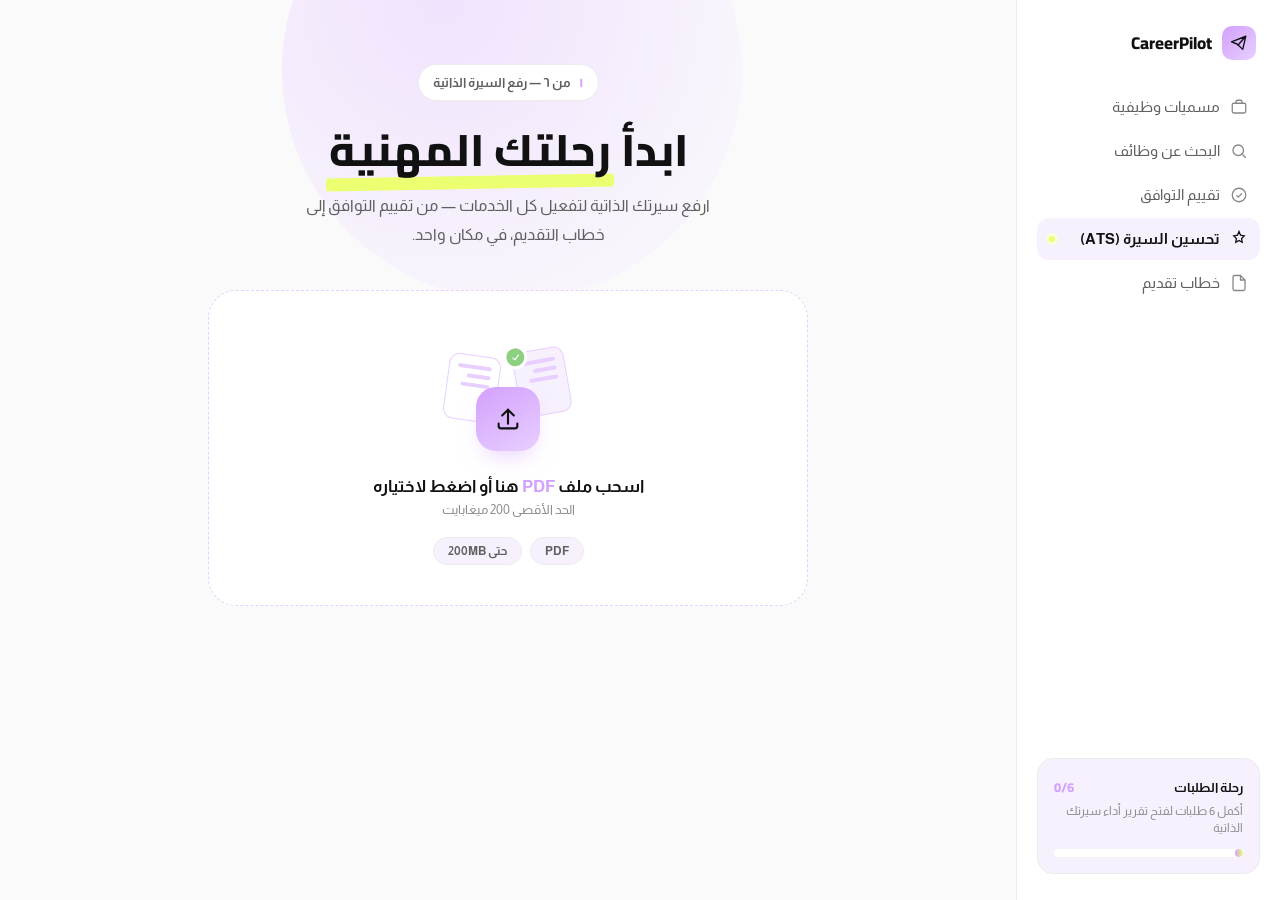
<file: frontend/design_reference.html>
<!DOCTYPE html>
<html lang="ar" dir="rtl">
<head>
<meta charset="UTF-8">
<meta name="viewport" content="width=device-width, initial-scale=1.0">
<title>CareerPilot — ابدأ رحلتك المهنية</title>
<link rel="preconnect" href="https://fonts.googleapis.com">
<link href="https://fonts.googleapis.com/css2?family=Cairo:wght@500;700;800&family=Almarai:wght@300;400;700&display=swap" rel="stylesheet">
<style>
  :root{
    --primary:#D3A0FD;
    --secondary:#E8CFFF;
    --purple-light:#F7F0FD;
    --accent:#ECFF70;
    --accent-light:#F8FFD9;
    --background:#FAFAFA;
    --text:#111111;
    --white:#FFFFFF;
    --border:#ECECEC;
    --text-secondary:#5F5F5F;
    --text-muted:#8D8D8D;
    --success:#8ED081;
    --warning:#F7C948;
    --error:#FF6B6B;
  }

  *{box-sizing:border-box; margin:0; padding:0;}
  body{ font-family:'Almarai', sans-serif; background:var(--background); color:var(--text); min-height:100vh; }
  h1,.display{ font-family:'Cairo', sans-serif; }

  .app{ display:flex; min-height:100vh; position:relative; overflow-x:hidden; }

  .blob{
    position:absolute; border-radius:50%; pointer-events:none; z-index:0;
    background: radial-gradient(circle at 35% 35%, var(--secondary), var(--purple-light) 72%);
    width:460px; height:460px; top:-160px; left:22%; opacity:.55;
  }
  @media (prefers-reduced-motion:no-preference){
    .blob{ animation: drift 18s ease-in-out infinite alternate; }
  }
  @keyframes drift{ from{ transform:translate(0,0); } to{ transform:translate(-16px,18px); } }

  /* ============ SIDEBAR ============ */
  aside{
    width:264px; flex-shrink:0; background:var(--white); border-left:1px solid var(--border);
    display:flex; flex-direction:column; justify-content:space-between; padding:26px 20px;
    position:relative; z-index:2;
  }
  .brand{ display:flex; align-items:center; gap:10px; padding:0 4px 26px 4px; }
  .brand-mark{
    width:34px; height:34px; border-radius:10px;
    background:linear-gradient(135deg, var(--primary), var(--secondary));
    display:flex; align-items:center; justify-content:center; flex-shrink:0;
  }
  .brand-mark svg{ width:18px; height:18px; }
  .brand-name{ font-family:'Cairo'; font-weight:800; font-size:17px; }

  nav{ display:flex; flex-direction:column; gap:2px; }
  .nav-item{
    display:flex; align-items:center; justify-content:space-between; padding:12px 12px; border-radius:12px;
    color:var(--text-secondary); font-size:14.5px; text-decoration:none; cursor:pointer;
    transition:background .15s ease, color .15s ease;
  }
  .nav-item .nav-left{ display:flex; align-items:center; gap:10px; }
  .nav-item svg{ width:18px; height:18px; opacity:.75; flex-shrink:0; }
  .nav-item:hover{ background:var(--purple-light); color:var(--text); }
  .nav-item:focus-visible{ outline:2px solid var(--primary); outline-offset:2px; }
  .nav-item.active{ background:var(--purple-light); color:var(--text); font-weight:700; }
  .nav-item.active svg{ opacity:1; }
  .active-dot{ width:6px; height:6px; border-radius:50%; background:var(--accent); box-shadow:0 0 0 3px var(--accent-light); }

  /* light progress card */
  .progress-card{
    border:1px solid var(--border); border-radius:16px; padding:16px;
    background:var(--purple-light);
  }
  .progress-top{ display:flex; justify-content:space-between; align-items:baseline; margin-bottom:4px; }
  .progress-top .label{ font-size:12.5px; font-weight:700; color:var(--text); }
  .progress-top .count{ font-family:'Cairo'; font-weight:800; font-size:13px; color:var(--primary); }
  .progress-sub{ font-size:11.5px; color:var(--text-muted); margin-bottom:12px; line-height:1.5; }
  .progress-track{ height:8px; border-radius:999px; background:var(--white); overflow:hidden; }
  .progress-fill{ height:100%; width:4%; border-radius:999px; background:linear-gradient(90deg, var(--primary), var(--accent)); }

  /* ============ MAIN ============ */
  main{ flex:1; padding:64px 60px; display:flex; flex-direction:column; align-items:center; position:relative; z-index:1; }
  .hero-inner{ width:100%; max-width:600px; }

  .eyebrow{
    display:inline-flex; align-items:center; gap:8px; background:var(--white); border:1px solid var(--border);
    padding:6px 14px; border-radius:999px; font-size:12.5px; color:var(--text-secondary); font-weight:700; margin-bottom:22px;
  }
  .eyebrow .step-num{ color:var(--primary); font-family:'Cairo'; font-weight:800; }

  h1{ font-size:44px; font-weight:800; line-height:1.25; margin-bottom:14px; text-align:center; }
  h1 .mark{ position:relative; white-space:nowrap; }
  h1 .mark::after{ content:""; position:absolute; right:-3px; left:-3px; bottom:2px; height:13px; background:var(--accent); z-index:-1; border-radius:3px; transform:rotate(-1deg); }
  .subtitle{ font-size:16px; color:var(--text-secondary); line-height:1.8; max-width:440px; margin:0 auto 40px auto; text-align:center; }

  /* ============ UPLOAD CARD ============ */
  .upload-card{
    background:var(--white);
    border:1.5px dashed var(--secondary);
    border-radius:28px;
    padding:56px 40px 40px 40px;
    text-align:center;
    display:flex; flex-direction:column; align-items:center;
    cursor:pointer;
    position:relative;
    transition:border-color .2s ease, background .2s ease, transform .15s ease;
  }
  .upload-card:hover{ border-color:var(--primary); background:var(--purple-light); }
  .upload-card.drag{ border-color:var(--primary); background:var(--accent-light); transform:scale(1.01); }
  .upload-card:focus-visible{ outline:2px solid var(--primary); outline-offset:4px; }

  /* icon cluster — floating document chips around a central upload badge */
  .icon-cluster{ position:relative; width:132px; height:104px; margin-bottom:26px; }

  .doc-chip{
    position:absolute; width:52px; height:66px; border-radius:10px;
    background:var(--purple-light); border:1.5px solid var(--secondary);
    padding:9px 8px;
  }
  .doc-chip .ln{ height:4px; border-radius:2px; background:var(--secondary); margin-bottom:5px; }
  .doc-chip .ln:nth-child(2){ width:70%; }
  .doc-chip .ln:nth-child(3){ width:85%; }
  .doc-chip .badge{
    position:absolute; top:-6px; left:-6px; width:18px; height:18px; border-radius:50%;
    background:var(--success); display:flex; align-items:center; justify-content:center;
    box-shadow:0 0 0 3px var(--white);
  }
  .doc-chip .badge svg{ width:9px; height:9px; stroke:var(--white); }

  .doc-chip.a{ top:2px; right:6px; transform:rotate(-10deg); }
  .doc-chip.b{ top:8px; left:4px; transform:rotate(8deg); background:var(--white); }

  @media (prefers-reduced-motion:no-preference){
    .doc-chip.a{ animation: float-a 4.5s ease-in-out infinite; }
    .doc-chip.b{ animation: float-b 5.2s ease-in-out infinite; }
  }
  @keyframes float-a{ 0%,100%{ transform:rotate(-10deg) translateY(0); } 50%{ transform:rotate(-7deg) translateY(-6px); } }
  @keyframes float-b{ 0%,100%{ transform:rotate(8deg) translateY(0); } 50%{ transform:rotate(5deg) translateY(-5px); } }

  .upload-badge{
    position:absolute; bottom:0; left:50%; transform:translateX(-50%);
    width:64px; height:64px; border-radius:20px;
    background:linear-gradient(150deg, var(--primary), var(--secondary));
    display:flex; align-items:center; justify-content:center;
    box-shadow:0 12px 24px -10px rgba(211,160,253,.6);
    transition:transform .2s ease;
  }
  .upload-card:hover .upload-badge{ transform:translateX(-50%) translateY(-3px); }
  .upload-badge svg{ width:28px; height:28px; }

  .up-title{ font-size:17px; font-weight:700; margin-bottom:6px; }
  .up-title .accent-text{ color:var(--primary); }
  .up-sub{ font-size:13px; color:var(--text-muted); margin-bottom:20px; }

  .chip-row{ display:flex; gap:8px; }
  .filetype-chip{
    font-size:12px; font-weight:700; color:var(--text-secondary);
    background:var(--purple-light); border:1px solid var(--border);
    padding:6px 14px; border-radius:999px;
  }

  .upload-card.success{ border-style:solid; border-color:var(--success); background:var(--accent-light); }
  .upload-card.success .upload-badge{ background:linear-gradient(150deg, var(--success), #B7E3AD); }

  input[type="file"]{ display:none; }

  @media (max-width:900px){
    .app{ flex-direction:column; }
    aside{ width:100%; border-left:none; border-bottom:1px solid var(--border); }
    main{ padding:36px 20px; }
    h1{ font-size:32px; }
    .upload-card{ padding:40px 24px 32px 24px; }
  }
</style>
</head>
<body>

<div class="app">
  <div class="blob"></div>

  <aside>
    <div>
      <div class="brand">
        <div class="brand-mark">
          <svg viewBox="0 0 24 24" fill="none"><path d="M21 3L2 10.5l6.5 2.5m12.5-10l-4 17.5-8-7.5m12-10L10.5 15" stroke="#111" stroke-width="1.8" stroke-linecap="round" stroke-linejoin="round"/></svg>
        </div>
        <div class="brand-name">CareerPilot</div>
      </div>

      <nav>
        <a class="nav-item" href="#">
          <span class="nav-left">
            <svg viewBox="0 0 24 24" fill="none" stroke="currentColor" stroke-width="1.7"><rect x="3" y="7" width="18" height="13" rx="2"/><path d="M8 7V5a2 2 0 0 1 2-2h4a2 2 0 0 1 2 2v2"/></svg>
            مسميات وظيفية
          </span>
        </a>
        <a class="nav-item" href="#">
          <span class="nav-left">
            <svg viewBox="0 0 24 24" fill="none" stroke="currentColor" stroke-width="1.7"><circle cx="11" cy="11" r="7"/><path d="M21 21l-4.3-4.3"/></svg>
            البحث عن وظائف
          </span>
        </a>
        <a class="nav-item" href="#">
          <span class="nav-left">
            <svg viewBox="0 0 24 24" fill="none" stroke="currentColor" stroke-width="1.7"><circle cx="12" cy="12" r="9"/><path d="M8.5 12.5l2.3 2.3L16 10"/></svg>
            تقييم التوافق
          </span>
        </a>
        <a class="nav-item active" href="#">
          <span class="nav-left">
            <svg viewBox="0 0 24 24" fill="none" stroke="currentColor" stroke-width="1.7"><path d="M12 2l2 5 5 .8-3.6 3.5.9 5.2L12 14l-4.3 2.5.9-5.2L5 7.8 10 7z"/></svg>
            تحسين السيرة (ATS)
          </span>
          <span class="active-dot"></span>
        </a>
        <a class="nav-item" href="#">
          <span class="nav-left">
            <svg viewBox="0 0 24 24" fill="none" stroke="currentColor" stroke-width="1.7"><path d="M14 2H6a2 2 0 0 0-2 2v16a2 2 0 0 0 2 2h12a2 2 0 0 0 2-2V8z"/><path d="M14 2v6h6"/></svg>
            خطاب تقديم
          </span>
        </a>
      </nav>
    </div>

    <div class="progress-card">
      <div class="progress-top">
        <span class="label">رحلة الطلبات</span>
        <span class="count">0/6</span>
      </div>
      <div class="progress-sub">أكمل 6 طلبات لفتح تقرير أداء سيرتك الذاتية</div>
      <div class="progress-track"><div class="progress-fill"></div></div>
    </div>
  </aside>

  <main>
    <div class="hero-inner">
      <div class="eyebrow" style="display:flex; margin:0 auto 22px auto; width:fit-content;"><span class="step-num">١</span> من ٦ — رفع السيرة الذاتية</div>

      <h1>ابدأ <span class="mark">رحلتك المهنية</span></h1>
      <p class="subtitle">ارفع سيرتك الذاتية لتفعيل كل الخدمات — من تقييم التوافق إلى خطاب التقديم، في مكان واحد.</p>

      <label class="upload-card" id="uploadCard" tabindex="0">
        <input type="file" accept="application/pdf" id="fileInput">

        <div class="icon-cluster">
          <div class="doc-chip a">
            <div class="ln"></div><div class="ln"></div><div class="ln"></div>
            <div class="badge"><svg viewBox="0 0 24 24" fill="none" stroke-width="3" stroke-linecap="round" stroke-linejoin="round"><path d="M20 6L9 17l-5-5"/></svg></div>
          </div>
          <div class="doc-chip b">
            <div class="ln"></div><div class="ln"></div><div class="ln"></div>
          </div>
          <div class="upload-badge">
            <svg viewBox="0 0 24 24" fill="none" stroke="#111111" stroke-width="1.8" stroke-linecap="round" stroke-linejoin="round"><path d="M12 16V4m0 0L7 9m5-5l5 5"/><path d="M4 16v2a2 2 0 0 0 2 2h12a2 2 0 0 0 2-2v-2"/></svg>
          </div>
        </div>

        <div class="up-title" id="upTitle">اسحب ملف <span class="accent-text">PDF</span> هنا أو اضغط لاختياره</div>
        <div class="up-sub" id="upSub">الحد الأقصى 200 ميغابايت</div>

        <div class="chip-row">
          <span class="filetype-chip">PDF</span>
          <span class="filetype-chip">حتى 200MB</span>
        </div>
      </label>
    </div>
  </main>
</div>

<script>
  const uploadCard = document.getElementById('uploadCard');
  const fileInput = document.getElementById('fileInput');
  const upTitle = document.getElementById('upTitle');
  const upSub = document.getElementById('upSub');

  ['dragenter','dragover'].forEach(evt=>{
    uploadCard.addEventListener(evt, e=>{ e.preventDefault(); uploadCard.classList.add('drag'); });
  });
  ['dragleave'].forEach(evt=>{
    uploadCard.addEventListener(evt, e=>{ e.preventDefault(); uploadCard.classList.remove('drag'); });
  });
  uploadCard.addEventListener('drop', e=>{
    e.preventDefault();
    uploadCard.classList.remove('drag');
    const files = e.dataTransfer.files;
    if(files && files.length){ fileInput.files = files; handleFile(files[0]); }
  });
  uploadCard.addEventListener('keydown', e=>{
    if(e.key === 'Enter' || e.key === ' '){ e.preventDefault(); fileInput.click(); }
  });
  fileInput.addEventListener('change', ()=>{
    if(fileInput.files.length){ handleFile(fileInput.files[0]); }
  });

  function handleFile(file){
    uploadCard.classList.add('success');
    upTitle.innerHTML = 'تم اختيار <span class="accent-text">' + file.name + '</span>';
    upSub.textContent = 'اضغط للمتابعة أو اختر ملفًا آخر';
  }
</script>

</body>
</html>
</file>
